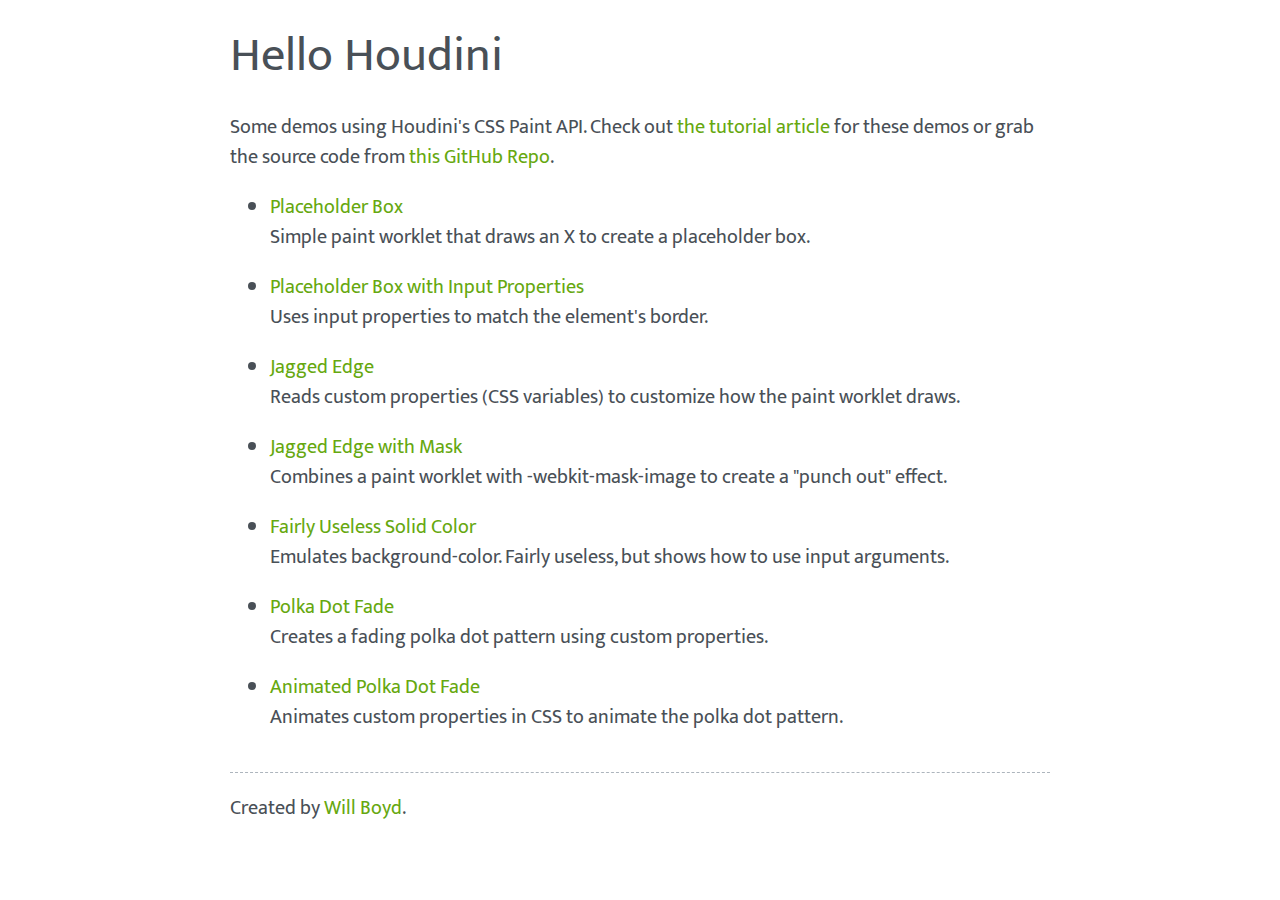
<file: index.html>
<!DOCTYPE html>
<html>
    <head>
        <meta charset="utf-8">
        <meta name="viewport" content="width=device-width, initial-scale=1">
        <meta name="description" content="Some demos using Houdini's CSS Paint API.">

        <title>Hello Houdini</title>

        <link rel="icon" type="image/png" href="favicon.png">
        <link href="https://fonts.googleapis.com/css?family=Mukta+Mahee" rel="stylesheet">
        <link href="site.css" rel="stylesheet">
    </head>
    <body>
		<h1>Hello Houdini</h1>
		<p>
			Some demos using Houdini's CSS Paint API.
			Check out <a href="#">the tutorial article</a> for these demos or grab the source code from <a href="https://github.com/lonekorean/hello-houdini" target="_blank">this GitHub Repo</a>.
        </p>
		<ul>
            <li>
				<a href="demos/placeholder-box">Placeholder Box</a><br>
				Simple paint worklet that draws an X to create a placeholder box.
			</li>
            <li>
				<a href="demos/placeholder-box-props">Placeholder Box with Input Properties</a><br>
				Uses input properties to match the element's border.
			</li>
            <li>
				<a href="demos/jagged-edge">Jagged Edge</a><br>
				Reads custom properties (CSS variables) to customize how the paint worklet draws.
			</li>
            <li>
				<a href="demos/jagged-edge-mask">Jagged Edge with Mask</a><br>
				Combines a paint worklet with -webkit-mask-image to create a "punch out" effect.
			</li>
            <li>
				<a href="demos/solid-color">Fairly Useless Solid Color</a><br>
				Emulates background-color. Fairly useless, but shows how to use input arguments.
			</li>
            <li>
				<a href="demos/polka-dot-fade">Polka Dot Fade</a><br>
				Creates a fading polka dot pattern using custom properties.
			</li>
            <li>
				<a href="demos/polka-dot-fade-animated">Animated Polka Dot Fade</a><br>
				Animates custom properties in CSS to animate the polka dot pattern.
			</li>
		</ul>
        <div class="notes">
            <p>
                Created by <a href="https://twitter.com/lonekorean" target="_blank">Will Boyd</a>.
            </p>
        </div>
    </body>
</html>
</file>
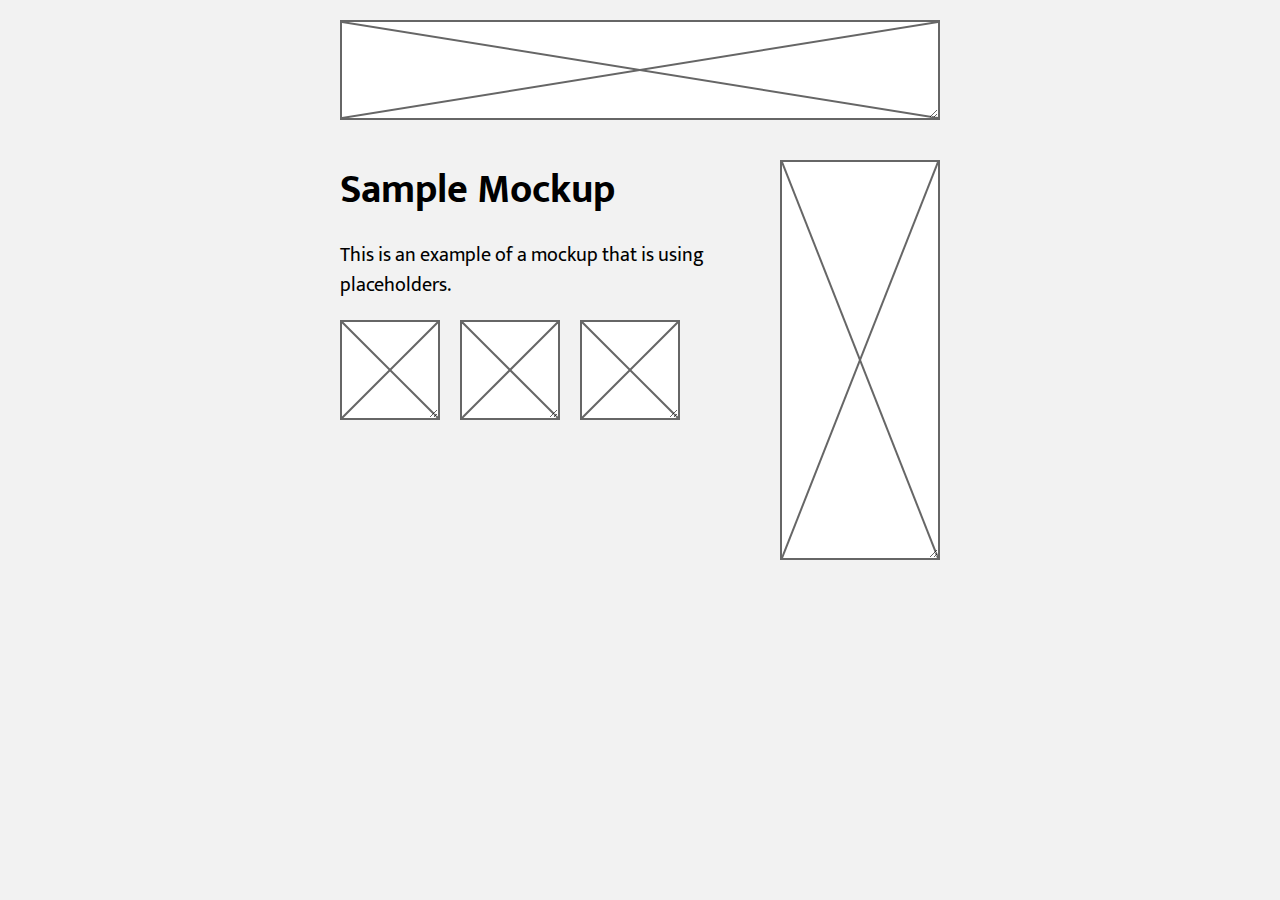
<file: demos/content-placeholder-1/index.html>
<!DOCTYPE html>
<html lang="en">
    <head>
        <meta charset="utf-8">
        <meta name="viewport" content="width=device-width, initial-scale=1">
        <link href="https://fonts.googleapis.com/css?family=Mukta+Mahee" rel="stylesheet">
        <link href="site.css" rel="stylesheet">
        <script src="site.js" defer></script>
    </head>
    <body>
        <header class="placeholder"></header>
        <div class="content-wrapper">
            <main>
                <h1>Sample Mockup</h1>
                <p>This is an example of a mockup that is using placeholders.</p>
                <div class="placeholder"></div>
                <div class="placeholder"></div>
                <div class="placeholder"></div>
            </main>
            <aside>
                <div class="placeholder"></div>
            </aside>
        </div>
    </body>
</html>
</file>
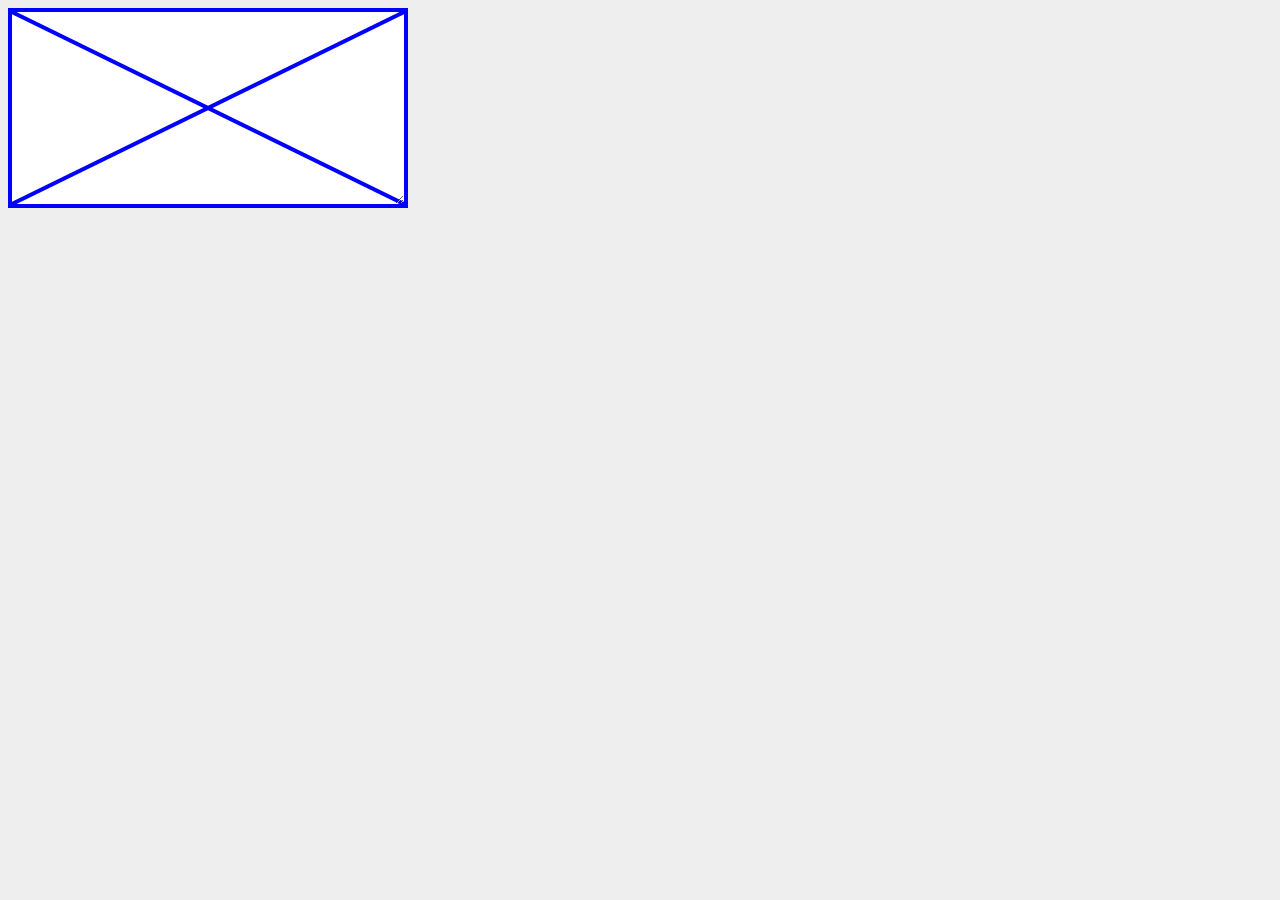
<file: demos/content-placeholder-2/index.html>
<!DOCTYPE html>
<html lang="en">
    <head>
        <meta charset="utf-8">
        <meta name="viewport" content="width=device-width, initial-scale=1">
        <link href="site.css" rel="stylesheet">
        <script src="site.js" defer></script>
    </head>
    <body>
        <textarea class="area"></textarea>
    </body>
</html>
</file>
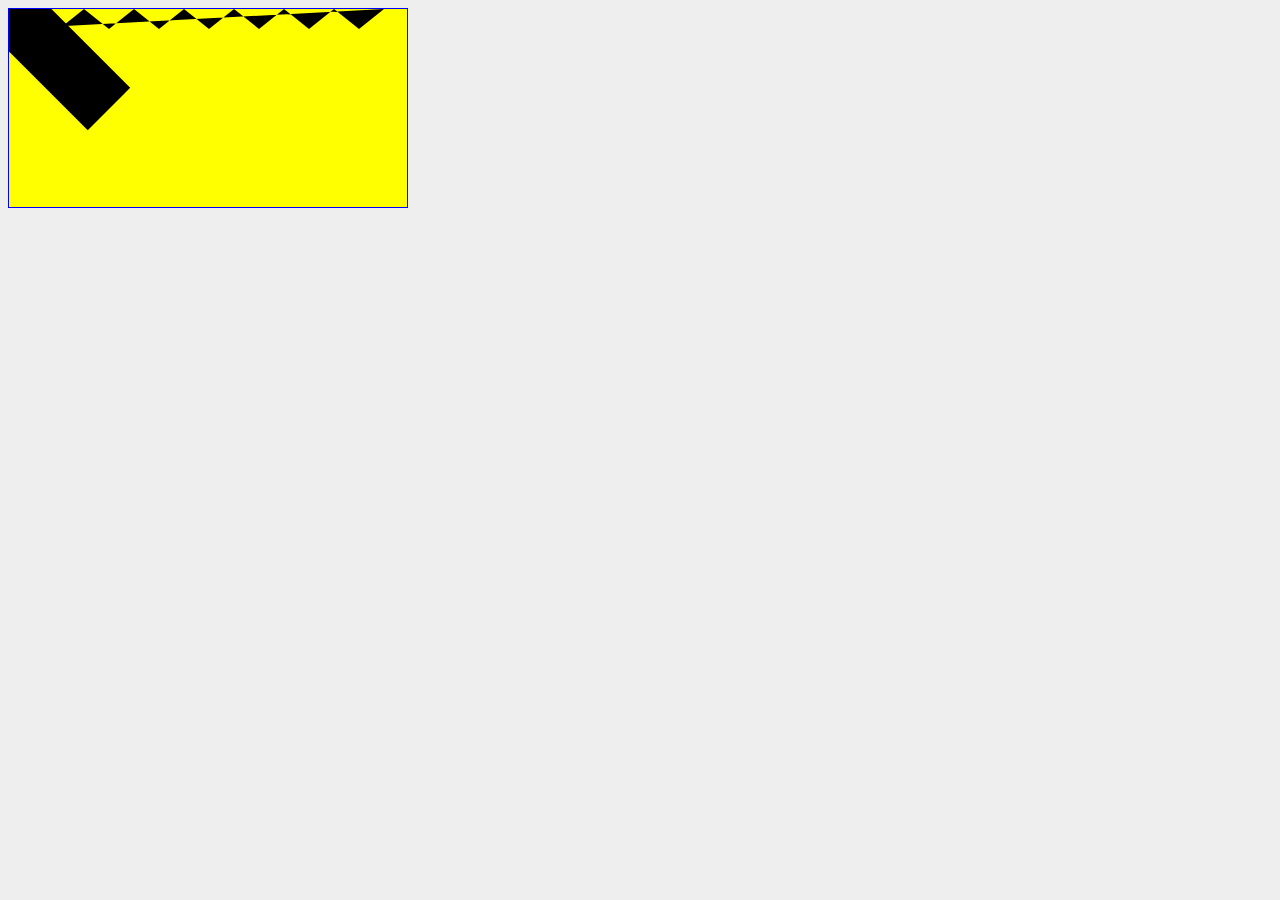
<file: demos/playground/index.html>
<!DOCTYPE html>
<html lang="en">
    <head>
        <meta charset="utf-8">
        <meta name="viewport" content="width=device-width, initial-scale=1">
        <link href="site.css" rel="stylesheet">
        <script src="site.js" defer></script>
    </head>
    <body>
        <div class="area"></div>
    </body>
</html>
</file>
<file: site.css>
body {
	max-width: 820px;
	margin: 0 auto;
    padding: 20px;
    color: #495057;
    background-color: #fff;
	font: 1.25rem/1.5 'Mukta Mahee', sans-serif;
}

h1 {
    margin: 0;
    font-size: 3rem;
    font-weight: normal;
}

a {
	color: #66a80f;
	text-decoration: none;
}

a:hover {
	text-decoration: underline;
}

li {
	padding-bottom: 20px;
}

.notes {
	border-top: 1px dashed #adb5bd;
}
</file>
<file: demos/content-placeholder-1/site.css>
*, *::before, *::after {
    box-sizing: border-box;
}

body {
    margin: 20px;
    font: 1.25rem/1.5 'Mukta Mahee', sans-serif;
    background-color: #f2f2f2;
}

header {
    width: 600px;
    height: 100px;
    margin: 0 auto;
}

.content-wrapper {
    width: 600px;
    margin: 40px auto 0;
    display: flex;
}

main {
    width: 400px;
}

h1 {
    margin: 0 0 20px;
}

main .placeholder {
    margin: 0 20px 20px 0;
    float: left;
    width: 100px;
    height: 100px;
    vertical-align: middle;
}

aside {
    margin-left: 40px;
    width: 160px;
}

aside .placeholder {
    width: 160px;
    height: 400px;
    margin: 0 auto;
}



.placeholder {
    max-width: 100%;

    overflow: auto;
    resize: both;
    border: 2px solid #666;
    background-image: paint(content-placeholder);
    background-color: #fff;

}
</file>
<file: demos/content-placeholder-2/site.css>
*, *::before, *::after {
    box-sizing: border-box;
}

body {
    font-family: sans-serif;
    background-color: #eee;
}

.area {
    width: 400px;
    height: 200px;
    border: 4px solid blue;
    background-image: paint(content-placeholder);
}
</file>
<file: demos/playground/site.css>
*, *::before, *::after {
    box-sizing: border-box;
}

body {
    font-family: sans-serif;
    background-color: #eee;
}

.area {
    width: 400px;
    height: 200px;
    --border-color: 'asdf';
    xborder-top-style: solid;
    xborder-top-width: 2px;
    border: solid 1px blue;
    line-height: 10px;
    background-color: yellow;
    background-image: paint(polka-dots);
    --wut: 40px;
    transition: --wut 2s;
}

.area:hover {
    --wut: 80px;
}
</file>
